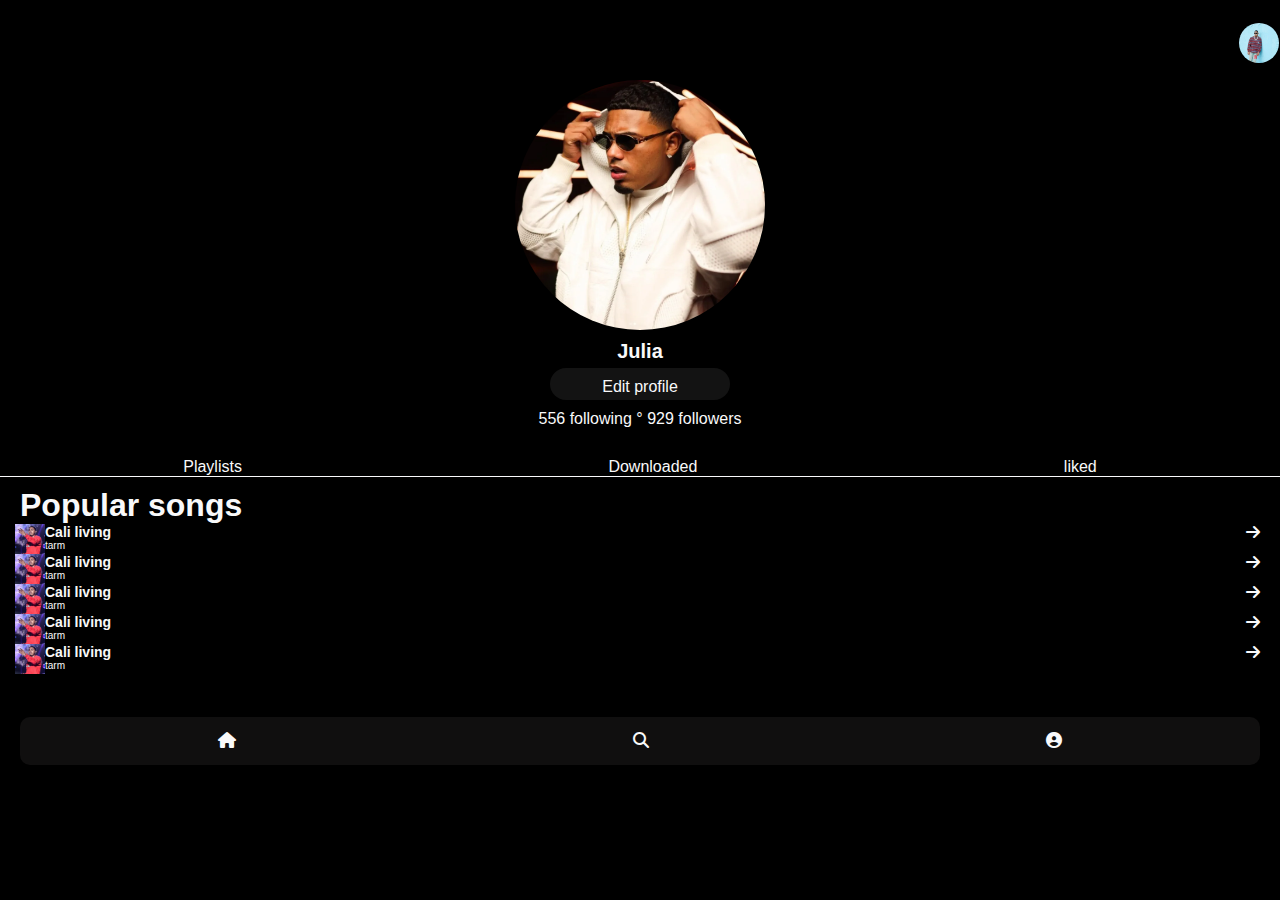
<file: profile.html>
<!DOCTYPE html>
<html lang="en">
<head>
    <meta charset="UTF-8">
    <meta http-equiv="X-UA-Compatible" content="IE=edge">
    <meta name="viewport" content="width=device-width, initial-scale=1.0">
    <link rel="stylesheet" href="css/app.css">
    <link rel="stylesheet" href="iconos/icons/all.min.css">
    <title>PROFILE</title>
</head>
<body>

    <header class="cabeza">
        <article></article>
        <article>
            <i class="fa-regular fa-bell"></i>
            <img src="img/flow" alt="">
        </article>
    </header>
    
    <section id="primera">
        <img src="img/myk.jpg" alt="">
        <article>
            <h1>Julia</h1>
            <span>
                <p>Edit profile</p>
            </span>
            <p>556 following ° 929 followers</p>
        </article>
    </section>

    <section id="segunda">
        <article>
            <p>Playlists</p>
        </article>
        <article>
            <p>Downloaded</p>
        </article>
        <article>
            <p>liked</p>
        </article>
    </section>

    <section class="tercera">
        <header>
            <h1>Popular songs</h1>
        </header>

        <section>
            <article>
                <section>
                    <img src="img/towers" alt="">
                    <article>
                        <h1>Cali living</h1>
                        <p>tarm</p>
                    </article>
                </section>
                <span><i class="fa-solid fa-arrow-right"></i></span>
            </article>
            <article>
                <section>
                    <img src="img/towers" alt="">
                    <article>
                        <h1>Cali living</h1>
                        <p>tarm</p>
                    </article>
                </section>
                <span><i class="fa-solid fa-arrow-right"></i></span>
            </article>
            <article>
                <section>
                    <img src="img/towers" alt="">
                    <article>
                        <h1>Cali living</h1>
                        <p>tarm</p>
                    </article>
                </section>
                <span><i class="fa-solid fa-arrow-right"></i></span>
            </article>
            <article>
                <section>
                    <img src="img/towers" alt="">
                    <article>
                        <h1>Cali living</h1>
                        <p>tarm</p>
                    </article>
                </section>
                <span><i class="fa-solid fa-arrow-right"></i></span>
            </article>
            <article>
                <section>
                    <img src="img/towers" alt="">
                    <article>
                        <h1>Cali living</h1>
                        <p>tarm</p>
                    </article>
                </section>
                <span><i class="fa-solid fa-arrow-right"></i></span>
            </article>
        </section>
    </section>


    <section class="cuarta">
        <article>
            <span><i class="fa-solid fa-house"></i></span>
            <span><i class="fa-solid fa-magnifying-glass"></i></span>
            <span><i class="fa-solid fa-circle-user"></i></span>
        </article>
    </section>
</body>
</html>
</file>
<file: css/app.css>
*{
    margin: 0;
    padding: 0;
    box-sizing: border-box;
    font-family: sans-serif;
}

body{
    display: flex;
    flex-direction: column;
    height: 100vh;
    background-color: black;
}
.img{
    border-radius: 50px;
}
body>header{
    display: flex;
    align-items: center;
    justify-content: space-between;
    border: 1px solid;
    height: 4rem;
}

body>header h1{
    color: #f9f9fa;
    padding-left: 10px;
}
body>header>article{
    display: flex;
    align-items: center;
    gap: 10px;
}
body>header img{
    height: 40px;
    width: 40px;
}

body>header>article>span>i{
    color: #f9f9fa;
}

.principal{
    display: flex;
    flex-direction: column;
    padding-top: 5px;
}

.principal>header{
    display: flex;
    justify-content: space-around;
    align-items: center;
    color: #f9f9fa;
}

.principal>header>span{
    display: flex;
    align-items: center;
    justify-content: center;
    background-color: rgba(158, 144, 144, 0.315);
    height: 2rem;
    width: 15vh;
    border-radius: 50px;
}

.principal>section{
    display: flex;
    justify-content: center;
    padding-top: 20px;
    gap: 30px;
}

.principal>section>article{
    display: flex;
    flex-direction: column;
    justify-content: center;
    align-items: center;
    height: 8rem;
    width: 20vh;
    border: 1px solid;
    border-radius: 10px;
    background-image: url(./img/myk.jpg);
    background-size: cover;
}

.principal>section>article p{
    color: blueviolet;
    font-size: 14px;
    font-weight: 600;
}

.principal>section>article h1{
    color: #f9f9fa;
}


.secundaria{
    display: flex;
    flex-direction: column;
}

.secundaria>header{
    display: flex;
    justify-content: space-around;
    gap:190px;
    padding-top: 20px;
    align-items: center;
    background-color: black;
    color: #f9f9fa;
}

.secundaria>header>span{
    display: flex;
    align-items: center;
    justify-content: center;
    background-color: rgba(158, 144, 144, 0.315);
    height: 2rem;
    width: 15vh;
    border-radius: 50px;
}


.secundaria>section{
    display: flex;
    justify-content: center;
    gap: 10px;
    padding-top: 20px;
}

.secundaria>section>article{
    display: flex;
    flex-direction: column;
    justify-content: center;
    align-items: center;
    height: 8rem;
    width: 35vh;
    border: 1px solid;
    border-radius: 10px;
    background-image: url(./img/myke.jpg);
    background-size: cover;
}

.secundaria>section>article p{
    color: blueviolet;
    font-size: 14px;
    font-weight: 600;
}

.secundaria>section>article h1{
    color: #f9f9fa;
}


.tercera{
    display: flex;
    flex-direction: column;
    color: #f9f9fa;
    height: 15rem;
    padding-right: 20px;
    padding-left: 10px;
}

.tercera>header{
    padding-top: 10px;
    padding-left: 10px;
}

.tercera>section>article{
    display: flex;
    justify-content: space-between;
    padding-left: 5px;
}

.tercera>section>article img{
    height: 30px;
    width: 30px;
}

.tercera>section>article>section{
    display: flex;
}

.tercera>section>article>section>article h1{
    font-size: 14px;
}

.tercera>section>article>section>article p{
    font-size: 10px;
}

.cuarta{
    display: flex;
    flex-direction: column;
    color: #f9f9fa;
    border-radius: 10px;
    margin-left: 20px;
    margin-right: 20px;
    background-color: rgba(165, 164, 164, 0.096);
}

.cuarta>article{
    display: flex;
    align-items: center;
    justify-content: space-around;
    height: 3rem;
}




/* segundo */

.cabeza{
    height: 5rem;
    display: flex;
    padding-top: 5px;
}

.cabeza img{
    border-radius: 20px;
}

#primera{
    display: flex;
    flex-direction: column;
    justify-content: center;
    align-items: center;
    color: #f9f9fa;
}

#primera img{
    width: 250px;
    height: 250px;
    border-radius: 50%;
}
#primera>article{
    display: flex;
    flex-direction: column;
    align-items: center;
    justify-content: center;
    gap: 5px;
}

#primera p{
    padding-top: 5px;
}
#primera h1{
    font-size: 20px;
    padding-top: 10px;
}

#primera>article>span{
    display: flex;
    align-items: center;
    justify-content: center;
    border-radius: 20px;
    width: 20vh;
    height: 2rem;
    background-color: #f9f9fa13;
}


#segunda{
    padding-top: 30px;
    display: flex;
    justify-content: space-around;
    color: #f9f9fa;
    border-bottom: 1px solid #f9f9fa;
}
</file>
